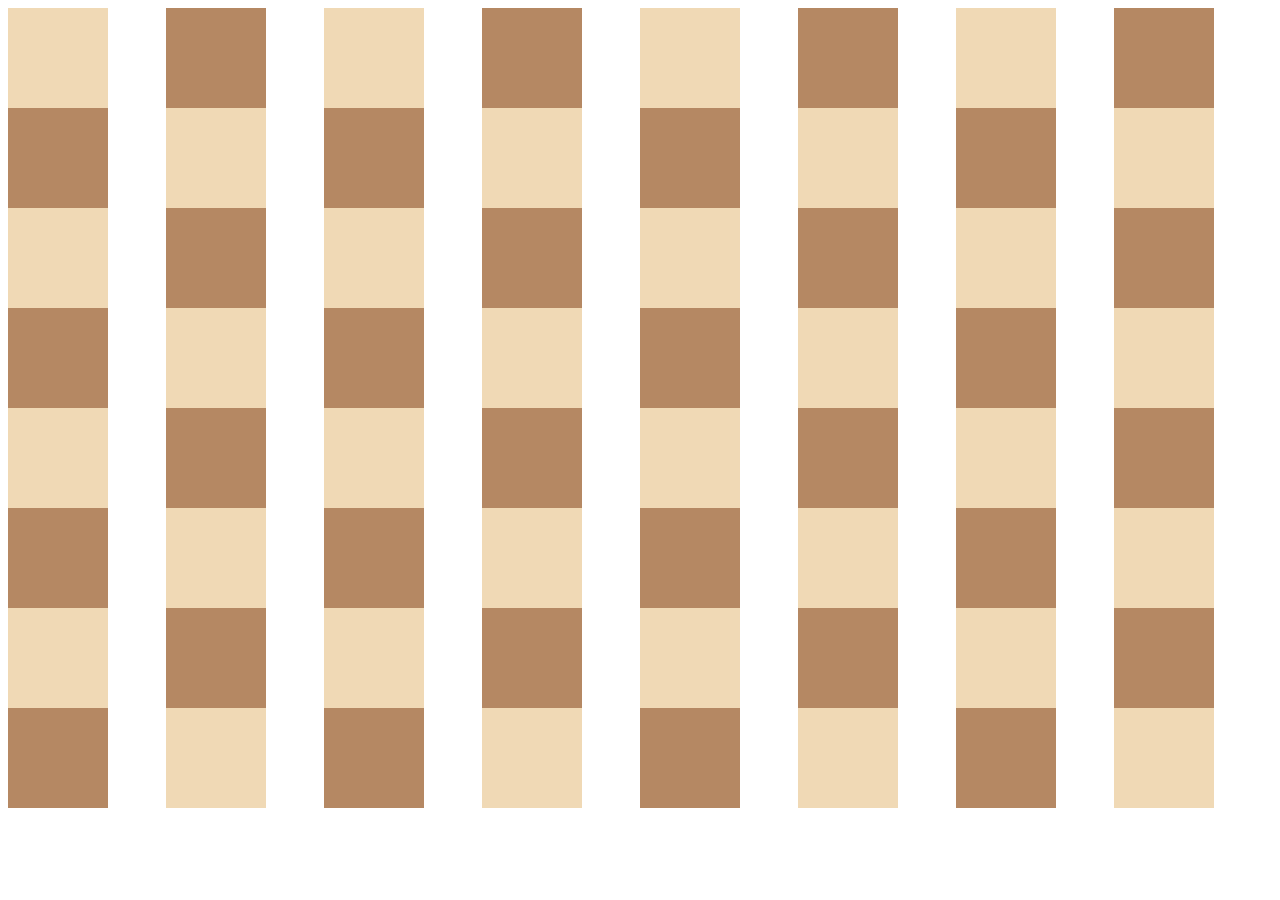
<file: 27/index.html>
<!DOCTYPE html>
<html>

<head>
  <title>Chessboard</title>
  <style>
    /* Escreva seu CSS aqui */
    /* Cada Quadrado deve ter 100px por 100px */
    /* Cores Branco: #f0d9b5, Preto: #b58863 */

    .container{
        display: grid;
        grid-template-columns: repeat(8, 1fr);
        gap: 0;
    }

    .container div{
        width: 100px;
        height: 100px;
    }

    .white{
        background-color: #f0d9b5;
    }

    .black{
        background-color: #b58863;
    }

  </style>
</head>

<body>
  <div class="container">
    <div class="white"></div>
    <div class="black"></div>
    <div class="white"></div>
    <div class="black"></div>
    <div class="white"></div>
    <div class="black"></div>
    <div class="white"></div>
    <div class="black"></div>
    <div class="black"></div>
    <div class="white"></div>
    <div class="black"></div>
    <div class="white"></div>
    <div class="black"></div>
    <div class="white"></div>
    <div class="black"></div>
    <div class="white"></div>
    <div class="white"></div>
    <div class="black"></div>
    <div class="white"></div>
    <div class="black"></div>
    <div class="white"></div>
    <div class="black"></div>
    <div class="white"></div>
    <div class="black"></div>
    <div class="black"></div>
    <div class="white"></div>
    <div class="black"></div>
    <div class="white"></div>
    <div class="black"></div>
    <div class="white"></div>
    <div class="black"></div>
    <div class="white"></div>
    <div class="white"></div>
    <div class="black"></div>
    <div class="white"></div>
    <div class="black"></div>
    <div class="white"></div>
    <div class="black"></div>
    <div class="white"></div>
    <div class="black"></div>
    <div class="black"></div>
    <div class="white"></div>
    <div class="black"></div>
    <div class="white"></div>
    <div class="black"></div>
    <div class="white"></div>
    <div class="black"></div>
    <div class="white"></div>
    <div class="white"></div>
    <div class="black"></div>
    <div class="white"></div>
    <div class="black"></div>
    <div class="white"></div>
    <div class="black"></div>
    <div class="white"></div>
    <div class="black"></div>
    <div class="black"></div>
    <div class="white"></div>
    <div class="black"></div>
    <div class="white"></div>
    <div class="black"></div>
    <div class="white"></div>
    <div class="black"></div>
    <div class="white"></div>
  </div>
</body>

</html>
</file>
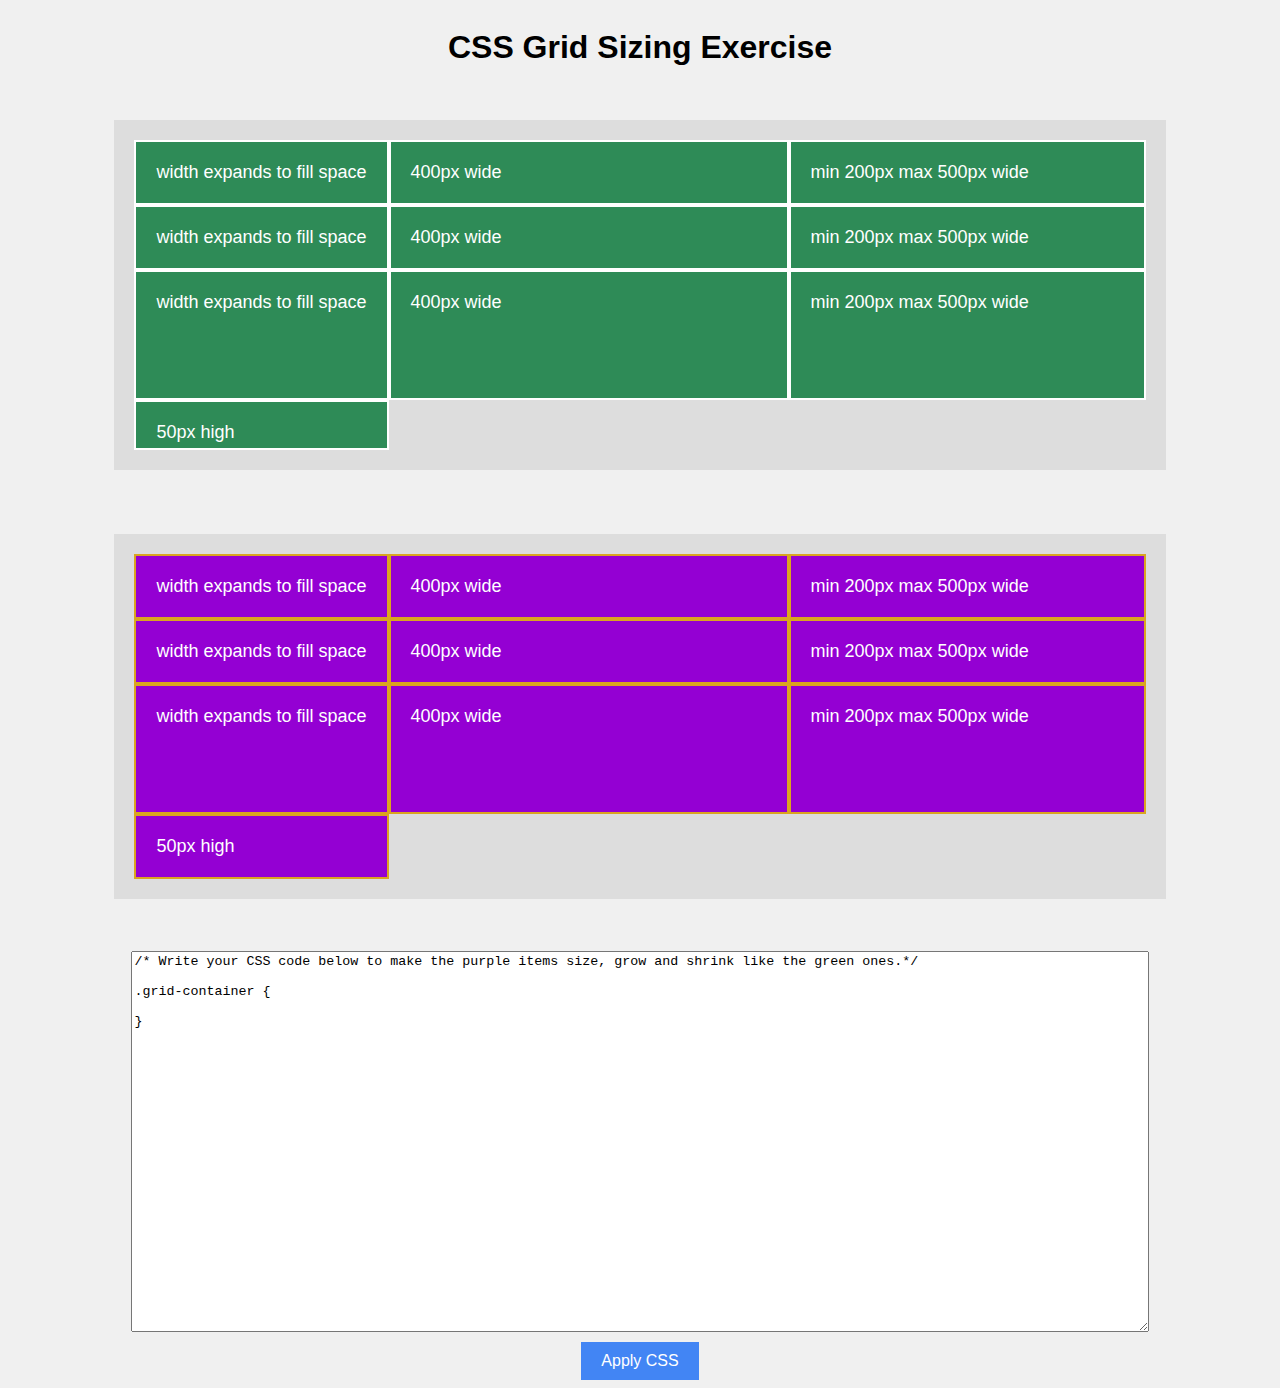
<file: 28/index.html>
<!DOCTYPE html>
<html lang="en">

<head>
  <meta charset="UTF-8">
  <meta name="viewport" content="width=device-width, initial-scale=1.0">
  <title>CSS Grid Sizing Exercise</title>
  <style>
    body {
      font-family: Arial, sans-serif;
      display: flex;
      flex-direction: column;
      align-items: center;
      justify-content: start;
      background-color: #f0f0f0;
    }

    textarea {
      width: 80%;
      min-height: 150px;
      margin-top: 20px;
      resize: vertical;
      font-family: monospace;
    }

    button {
      margin-top: 10px;
      padding: 10px 20px;
      background-color: #4285f4;
      color: white;
      font-size: 16px;
      border: none;
      cursor: pointer;
    }

    .parent {
      display: grid;
      grid-template-rows: 1fr 1fr 2fr;
      grid-template-columns: auto 400px minmax(200px, 500px);
      grid-auto-rows: 50px;
      width: 80%;
      background-color: #ddd;
      padding: 20px;
      margin: 2rem;
    }

    .parent>* {
      background-color: seagreen;
      color: white;
      font-size: 18px;
      padding: 20px;
      border: 2px solid white;
    }

    .grid-container {
      display: grid;
      grid-template-rows: 1fr 1fr 2fr;
      grid-template-columns: auto 400px minmax(200px, 500px);  
      width: 80%;
      background-color: #ddd;
      padding: 20px;
      margin: 2rem;
    }

    .grid-item {
      background-color: darkviolet;
      color: white;
      font-size: 18px;
      padding: 20px;
      border: 2px solid goldenrod;
    }
  </style>
</head>

<body>
  <h1>CSS Grid Sizing Exercise</h1>
  <div class="parent">
    <div class="child">width expands to fill space</div>
    <div class="child">400px wide</div>
    <div class="child">min 200px max 500px wide</div>
    <div class="child">width expands to fill space</div>
    <div class="child">400px wide</div>
    <div class="child">min 200px max 500px wide</div>
    <div class="child">width expands to fill space</div>
    <div class="child">400px wide</div>
    <div class="child">min 200px max 500px wide</div>
    <div class="child">50px high</div>
  </div>
  <div class="grid-container" id="container">
    <div class="grid-item">width expands to fill space</div>
    <div class="grid-item">400px wide</div>
    <div class="grid-item">min 200px max 500px wide</div>
    <div class="grid-item">width expands to fill space</div>
    <div class="grid-item">400px wide</div>
    <div class="grid-item">min 200px max 500px wide</div>
    <div class="grid-item">width expands to fill space</div>
    <div class="grid-item">400px wide</div>
    <div class="grid-item">min 200px max 500px wide</div>
    <div class="grid-item">50px high</div>
  </div>
  <textarea id="user-css" placeholder="Write your CSS code here..." rows="25">
/* Write your CSS code below to make the purple items size, grow and shrink like the green ones.*/

.grid-container {
 
}
  
  </textarea>
  <button onclick="applyUserCss()">Apply CSS</button>

  <script>
    function applyUserCss() {
      const userCss = document.getElementById('user-css').value;
      const style = document.createElement('style');
      style.innerHTML = userCss;
      document.head.appendChild(style);
    }
  </script>
</body>

</html>
</file>
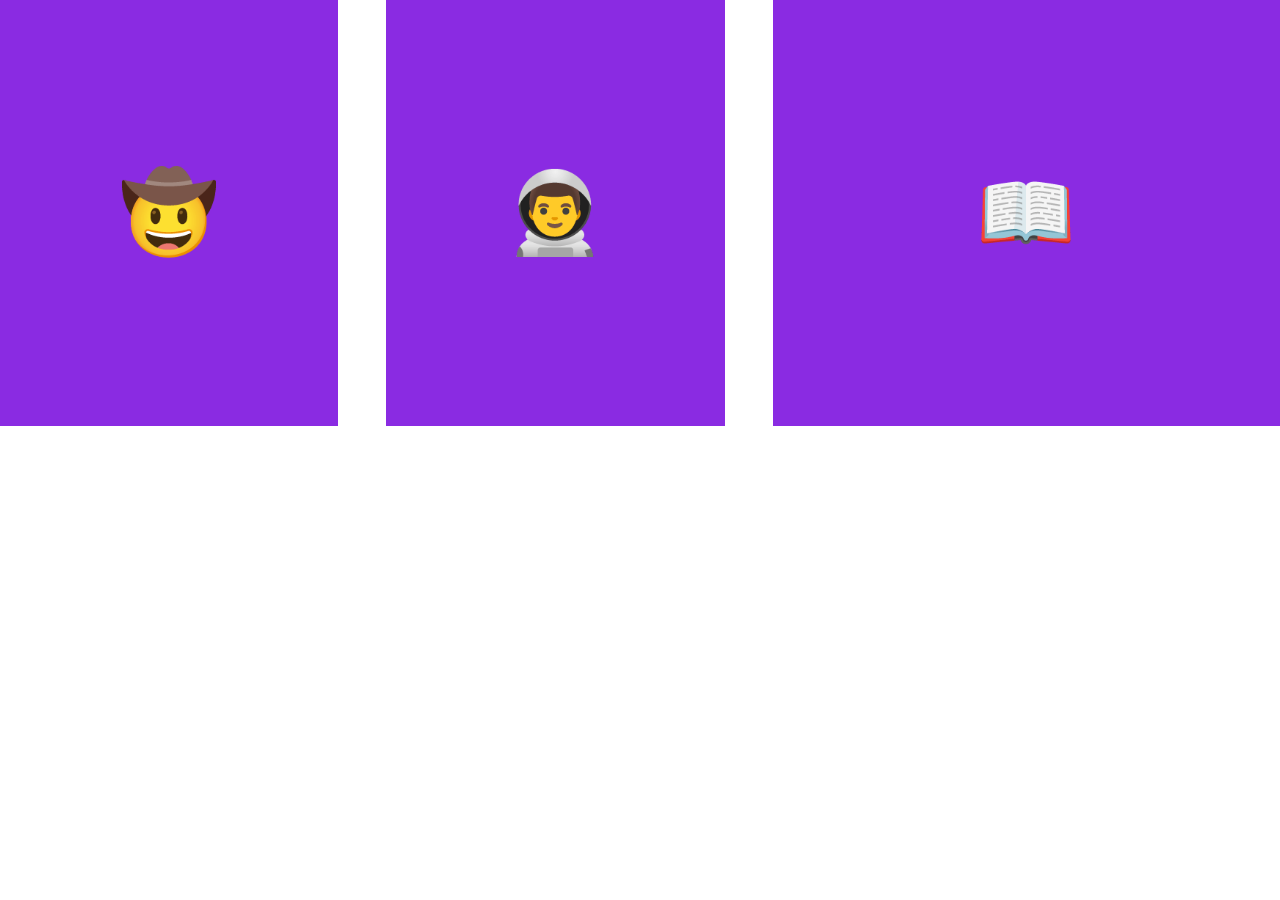
<file: 29/index.html>
<!DOCTYPE html>
<html lang="en">

<head>
  <meta charset="UTF-8">
  <meta name="viewport" content="width=device-width, initial-scale=1.0">
  <title>Grid Placement</title>
  <style>
    body {
      padding: 0;
      margin: 0;
    }

    .container {
      height: 100vh;
      display: grid;
      gap: 3rem;
      grid-template-columns: 1fr 1fr 1.5fr;
      grid-template-rows: 1fr 1fr;
    }

    .item {
      font-size: 5rem;
      color: white;
      font-family: Arial, Helvetica, sans-serif;
      background-color: blueviolet;
      display: flex;
      justify-content: center;
      align-items: center;
    }
  </style>
</head>

<body>
  <div class="container">
    <div class="item cowboy">🤠</div>
    <div class="item astronaut">👨‍🚀</div>
    <div class="item book">📖</div>
  </div>
</body>

</html>
</file>
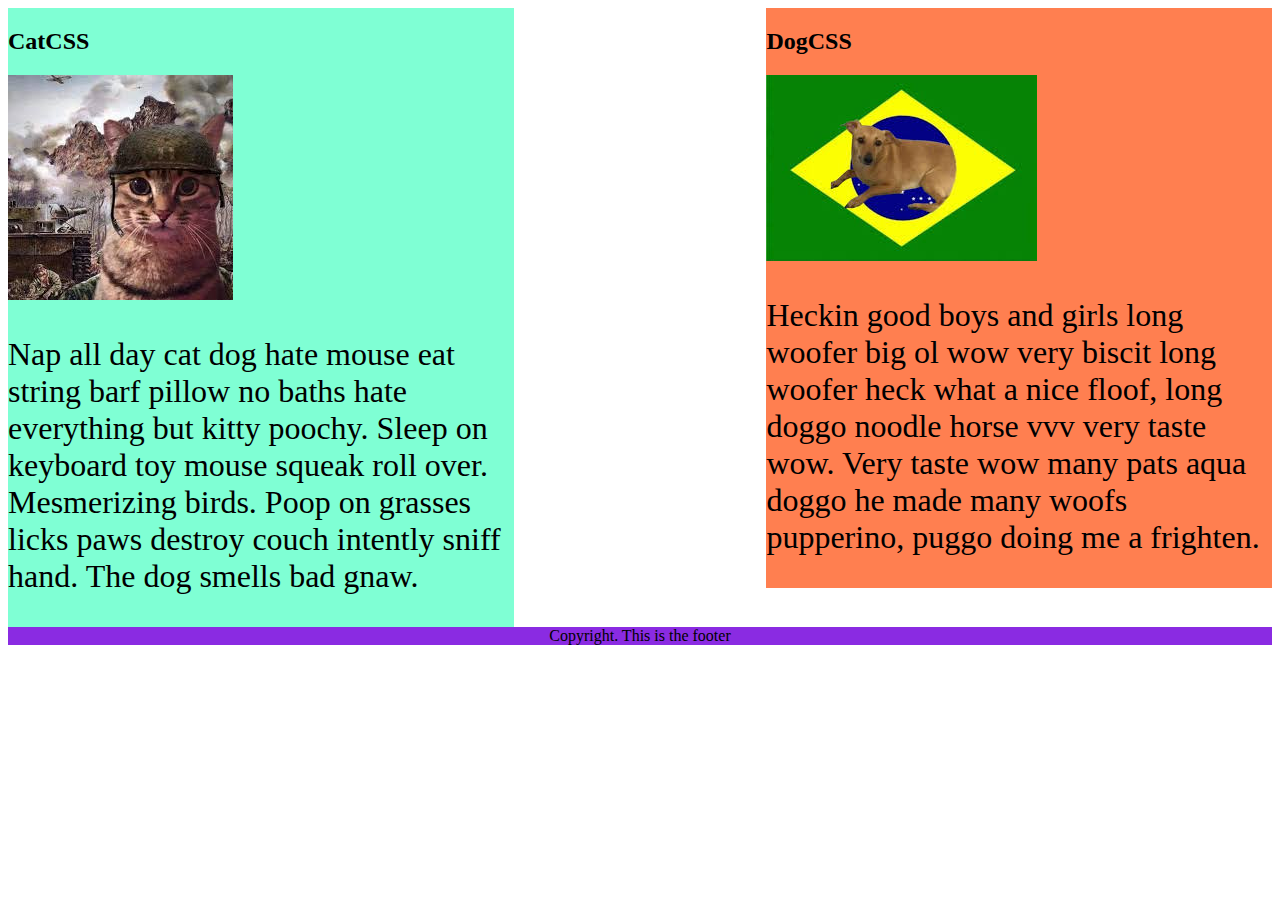
<file: Exercicios 16/index.html>
<!DOCTYPE html>
<html lang="pt-BR">

<head>
  <meta charset="UTF-8">
  <title>CSS Float</title>
  <style>
    div {
      display: inline-block;
      width: 40%;
    }

    p {
      font-size: 2em;
    }

    .cat {
      background-color: aquamarine;
      float: left;
    }

    .dog {
      background-color: coral;
      float: right;
    }

    footer {
      text-align: center;
      background-color: blueviolet;
      clear: both;
    }
  </style>
</head>

<body>
  <div class="cat">
    <h2>CatCSS</h2>

    <img src="./img/gato2.jpg" alt="cat in a box" />
    <p class="first-paragraph">Nap all day cat dog hate mouse eat string barf pillow no baths hate everything but kitty
      poochy. Sleep on keyboard
      toy
      mouse squeak roll over. Mesmerizing birds. Poop on grasses licks paws destroy couch intently sniff hand. The dog
      smells
      bad gnaw.</p>
  </div>
  <div class="dog">
    <h2>DogCSS</h2>
    <img src="./img/cachorro.jpg" alt="dogs in a box" />
    <p class="second-paragraph">Heckin good boys and girls long woofer big ol wow very biscit long woofer heck what a
      nice
      floof, long doggo noodle
      horse vvv very taste wow. Very taste wow many pats aqua doggo he made many woofs pupperino, puggo doing me a
      frighten.</p>
  </div>

  <footer>Copyright. This is the footer</footer>
</body>

</html>
</file>
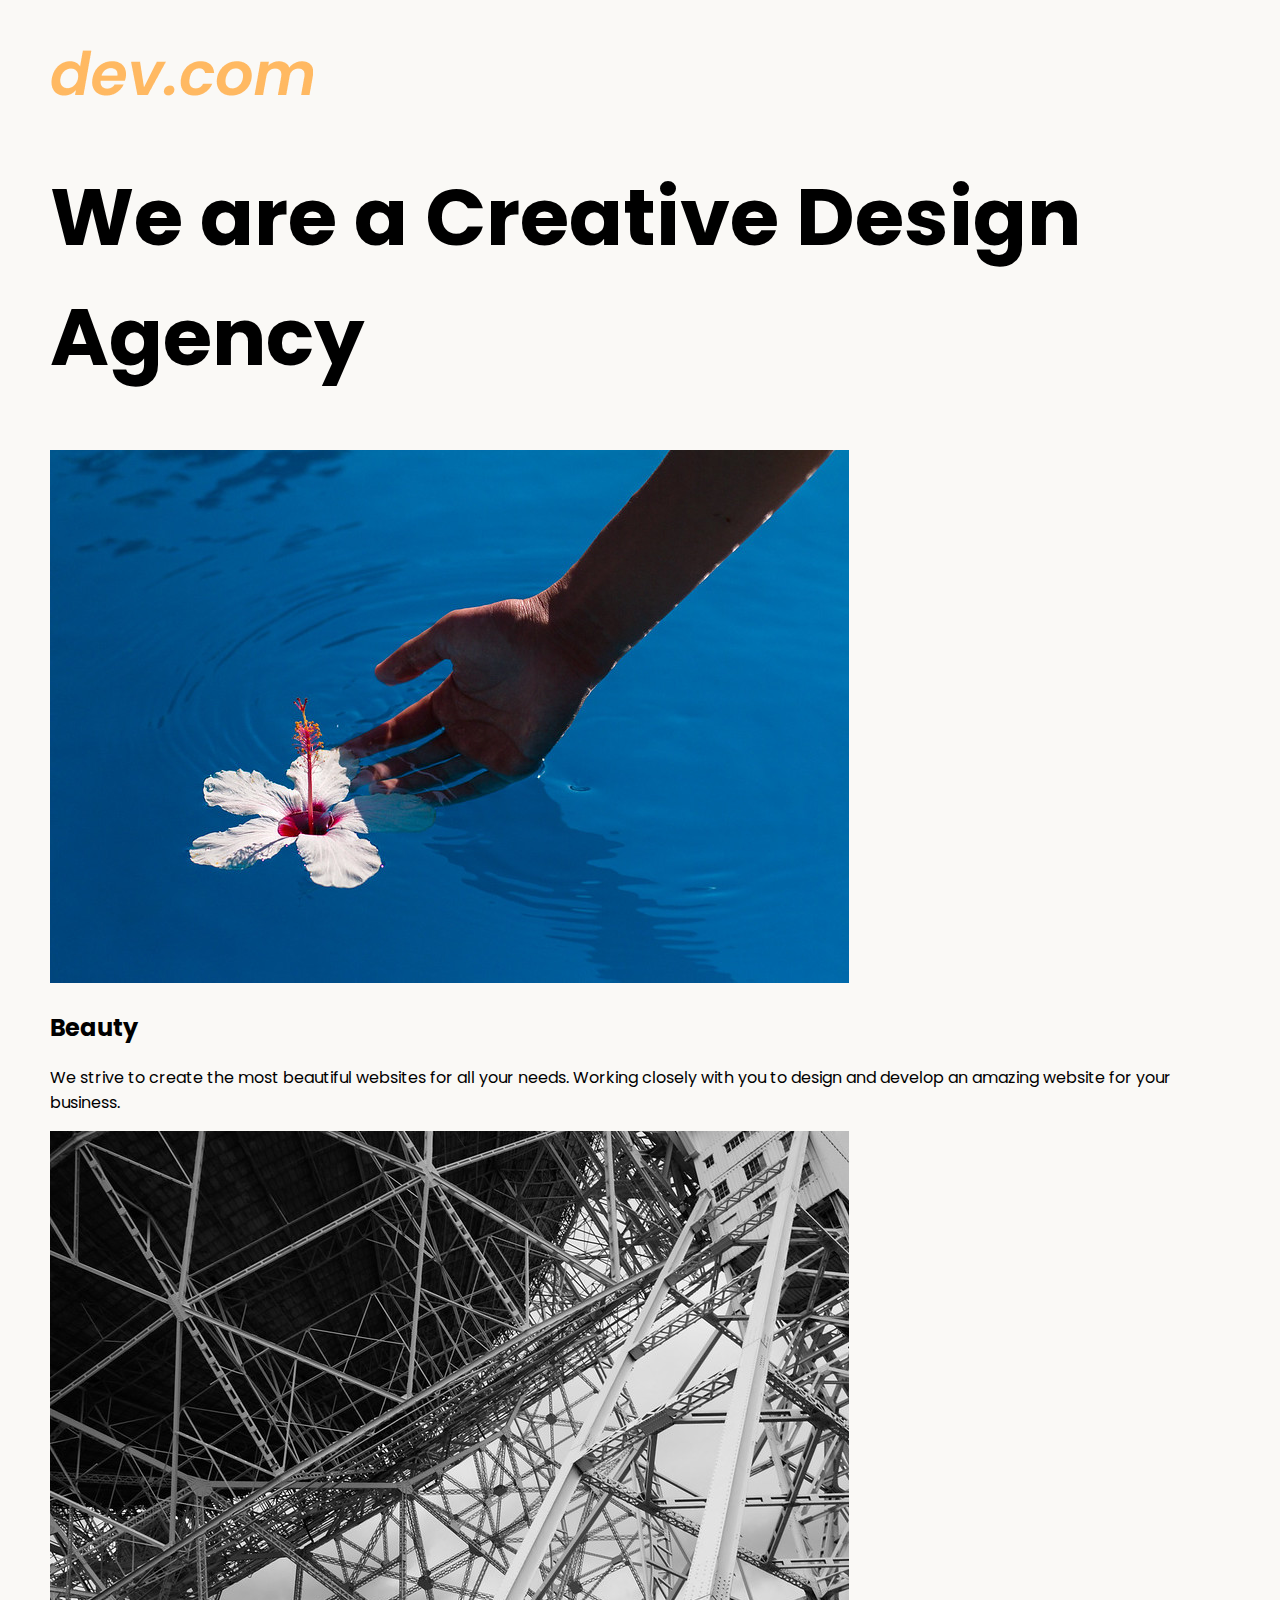
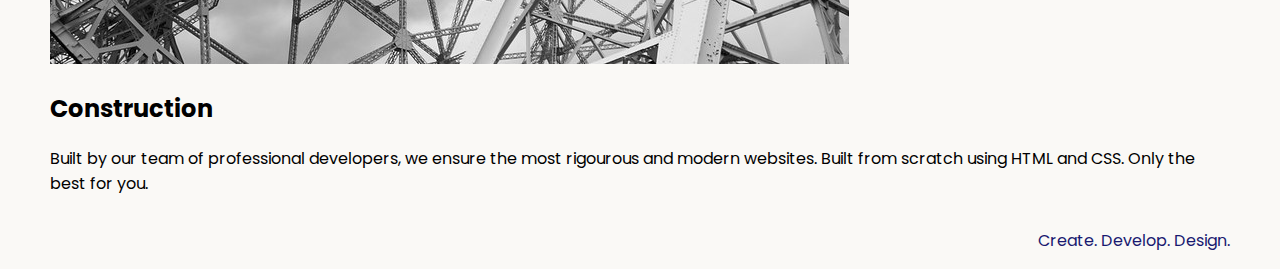
<file: Exercicios 19/index.html>
<!DOCTYPE html>
<html lang="en">

<head>
  <meta charset="UTF-8">
  <meta name="viewport" content="width=device-width, initial-scale=1.0">
  <title>Agency</title>
  <link rel="stylesheet" href="./style.css">
  <link rel="preconnect" href="https://fonts.googleapis.com">
  <link rel="preconnect" href="https://fonts.gstatic.com" crossorigin>
  <link href="https://fonts.googleapis.com/css2?family=Poppins:wght@400;700&display=swap" rel="stylesheet">
</head>

<body>
  <div class="main">
    <img class="logo" src="./img/logo.png" alt="logo">
    <h1>We are a Creative Design Agency</h1>
    <div class="left card"><img class="tile-image" src="./img/beautiful.jpg" alt="hand and flower in water">
      <h2 class="card-title">Beauty</h2>
      <p class="card-text">We strive to create the most beautiful websites for all your needs. Working closely with you
        to
        design and
        develop an amazing website for your business.</p>
    </div>

    <div class="right card"><img class="tile-image" src="./img/construction.jpg" alt="metal structure">
      <h2 class="card-title">Construction</h2>
      <p>Built by our team of professional developers, we ensure the most rigourous and modern websites. Built from
        scratch using HTML and CSS. Only the best for you.</p>
    </div>

  </div>
  <footer>
    <p>Create. Develop. Design.</p>
  </footer>
</body>

</html>
</file>
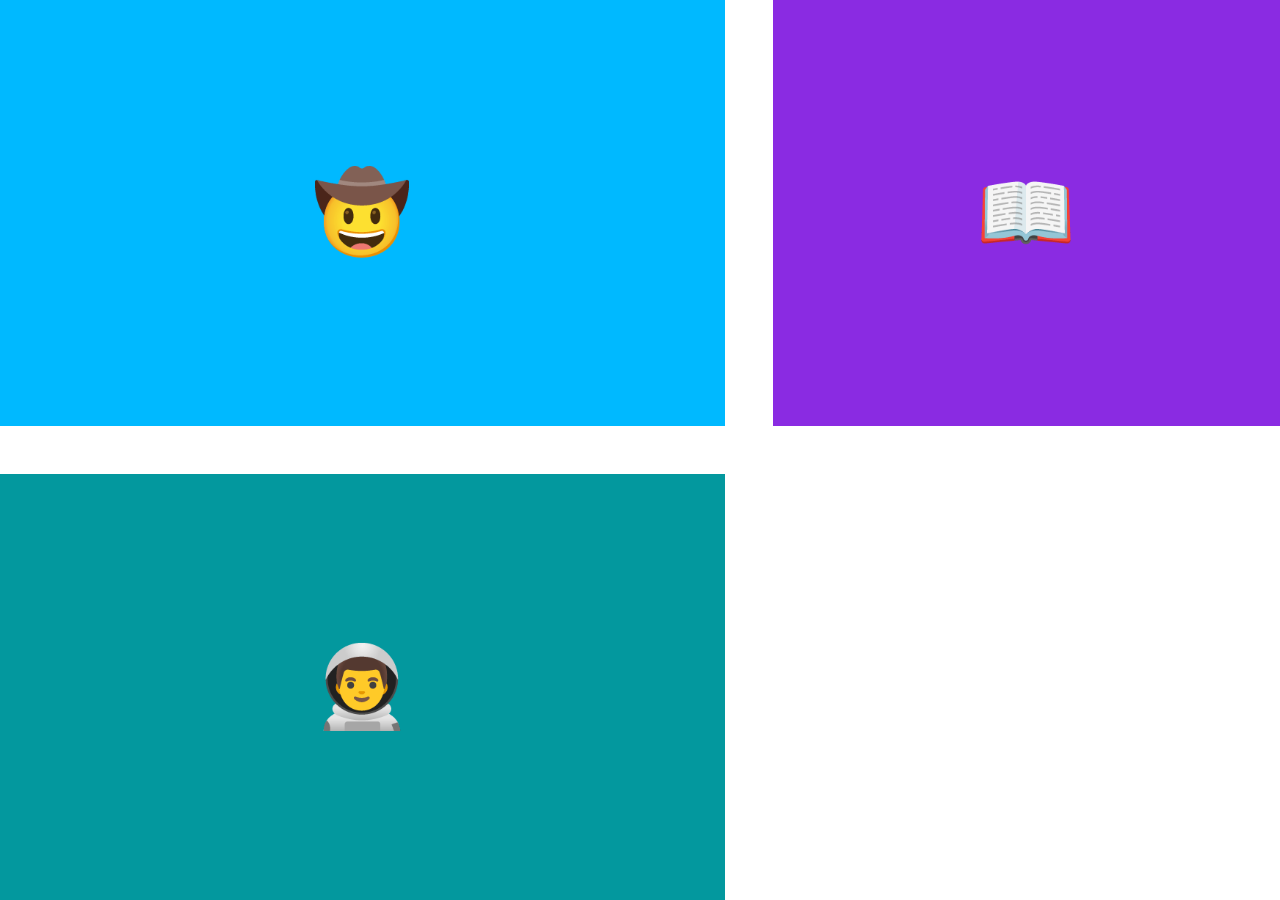
<file: 29/index2.html>
<!DOCTYPE html>
<html lang="en">

<head>
  <meta charset="UTF-8">
  <meta name="viewport" content="width=device-width, initial-scale=1.0">
  <title>Grid Placement</title>
  <style>
    body {
      padding: 0;
      margin: 0;
    }

    .container {
      height: 100vh;
      display: grid;
      gap: 3rem;
      grid-template-columns: 1fr 1fr 1.5fr;
      grid-template-rows: 1fr 1fr;
    }

    .item {
      font-size: 5rem;
      color: white;
      font-family: Arial, Helvetica, sans-serif;
      background-color: blueviolet;
      display: flex;
      align-items: center;
      justify-content: center;

    }

    .cowboy {
      background-color: #00B9FF;
      grid-column: span 2;
    }

    .astronaut {
      background-color: #03989E;
      grid-column-start: span 2;
      grid-row-start: 2;
    }
  </style>
</head>

<body>
  <div class="container">
    <div class="item cowboy">🤠</div>
    <div class="item astronaut">👨‍🚀</div>
    <div class="item book">📖</div>
  </div>
</body>

</html>
</file>
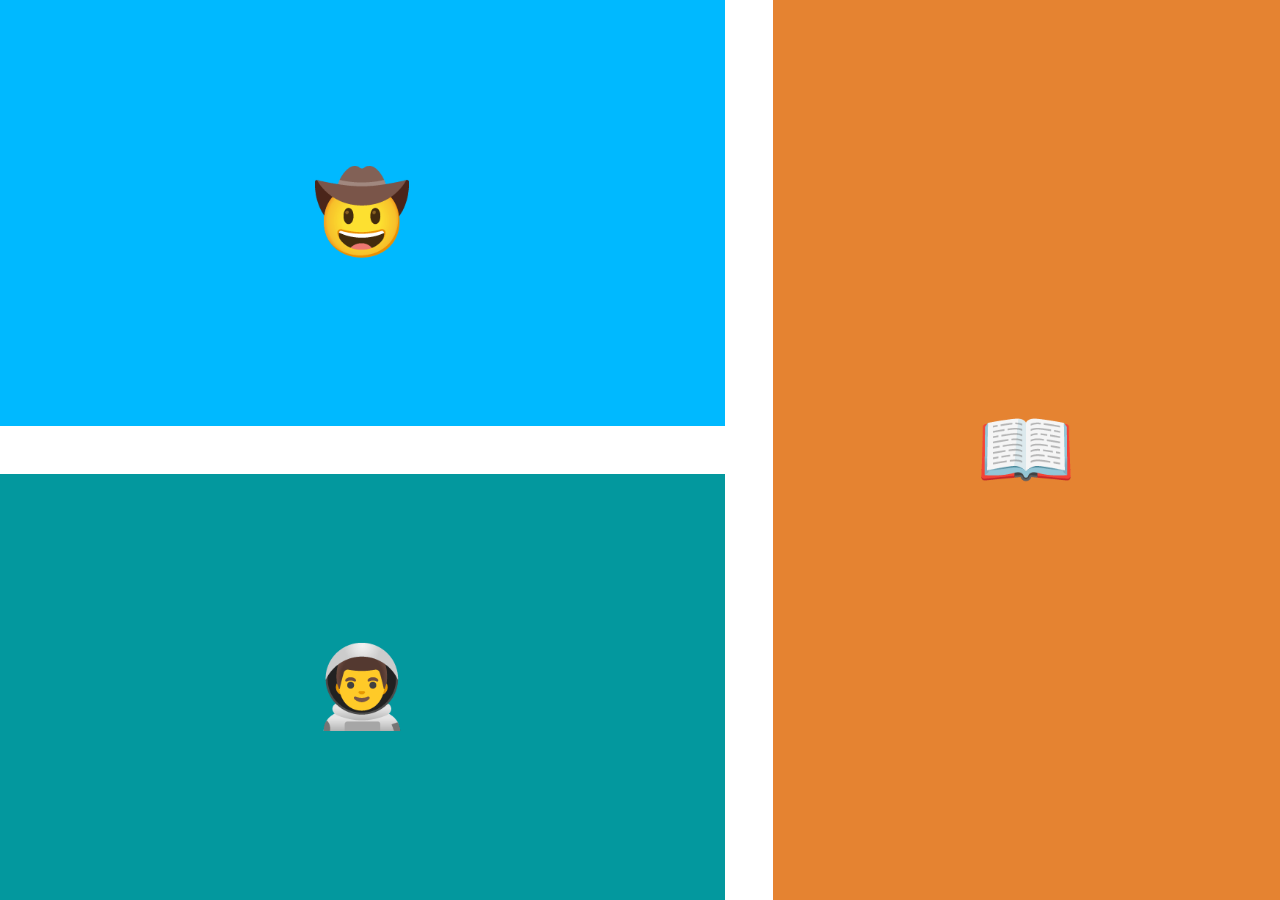
<file: 29/index3.html>
<!DOCTYPE html>
<html lang="en">

<head>
  <meta charset="UTF-8">
  <meta name="viewport" content="width=device-width, initial-scale=1.0">
  <title>Grid Placement</title>
  <style>
    body {
      padding: 0;
      margin: 0;
    }

    .container {
      height: 100vh;
      display: grid;
      gap: 3rem;
      grid-template-columns: 1fr 1fr 1.5fr;
      grid-template-rows: 1fr 1fr;
    }

    .item {
      font-size: 5rem;
      color: white;
      font-family: Arial, Helvetica, sans-serif;
      background-color: blueviolet;
      display: flex;
      align-items: center;
      justify-content: center;

    }

    .cowboy {
      background-color: #00B9FF;
      grid-column: span 2;
    }

    .astronaut {
      background-color: #03989E;
      order: 1;
      grid-area: 2 / 1 / 3 / 3;
    }

    .book {
      background-color: #E58331;
      grid-row: span 2;
      grid-column: 3;
    }
  </style>
</head>

<body>
  <div class="container">
    <div class="item cowboy">🤠</div>
    <div class="item astronaut">👨‍🚀</div>
    <div class="item book">📖</div>
  </div>
</body>

</html>
</file>
<file: Exercicios 19/style.css>
body {
    font-family: "Poppins", sans-serif;
    margin: 50px 50px 0 50px;
    background-color: #faf9f6;
    display: flex;
    flex-direction: column;
    min-height: 95vh;
  }
  .main {
    flex: 1;
  }

  
  
  h1 {
    font-size: 5rem;
  }
  
  footer {
    text-align: right;
    color: midnightblue;
  }
</file>
